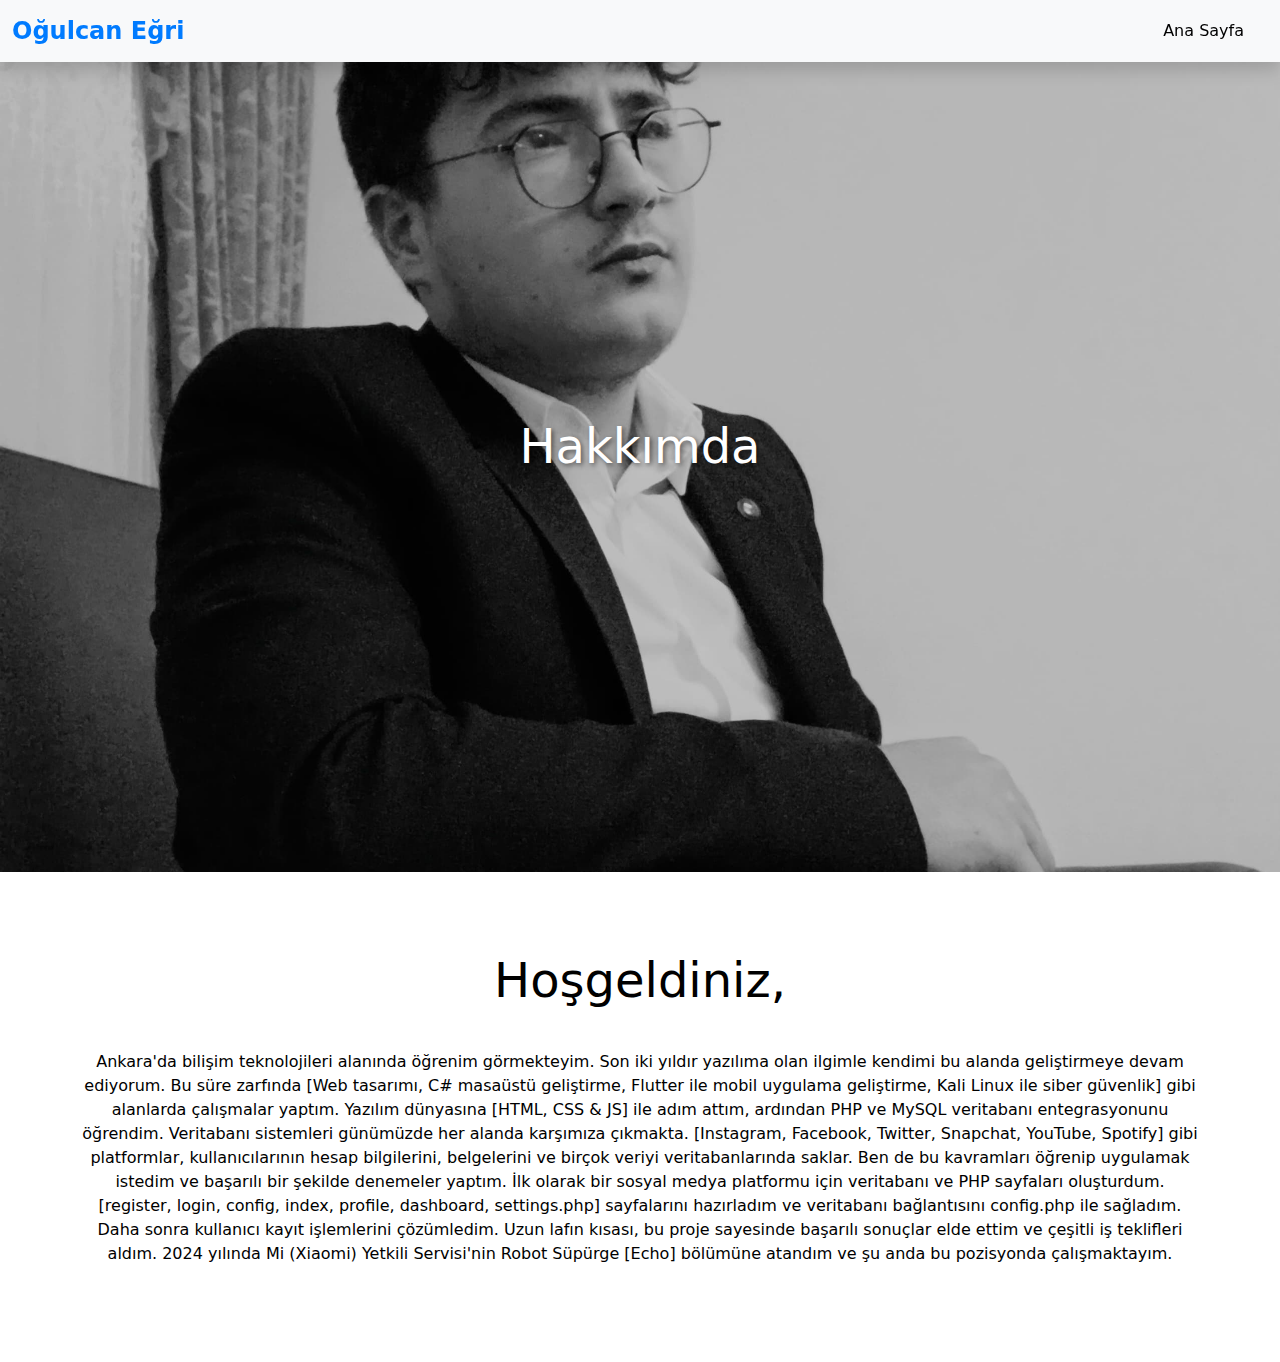
<file: hakkımda.html>
<!DOCTYPE html>
<html lang="tr">
<head>
    <meta charset="UTF-8">
    <meta name="viewport" content="width=device-width, initial-scale=1.0">
    <title>Oğulcan Eğri</title>

    <!-- Bootstrap CSS -->
    <link href="https://cdn.jsdelivr.net/npm/bootstrap@5.3.0/dist/css/bootstrap.min.css" rel="stylesheet">

    <style>
        /* Tema renkleri */
        :root {
            --primary-color: #007bff;
            --dark-bg: #121212;
            --light-bg: #ffffff;
            --dark-text: #ffffff;
            --light-text: #000000;
        }

        /* Cihazın tema rengine göre arka plan ve yazı renkleri */
        body {
            background-color: var(--light-bg);
            color: var(--light-text);
            transition: background-color 0.3s, color 0.3s;
        }

        @media (prefers-color-scheme: dark) {
            body {
                background-color: var(--dark-bg);
                color: var(--dark-text);
            }

            .navbar, .offcanvas {
                background-color: var(--dark-bg);
            }

            .offcanvas a {
                color: var(--dark-text);
            }
        }

        /* Navbar logo */
        .navbar-brand {
            font-size: 1.5rem;
            font-weight: bold;
            color: var(--primary-color);
        }

        /* Bölümler arası boşluk */
        section {
            padding: 80px 0;
        }

        /* Ana Sayfa arka plan resmi */
        #anasayfa {
            height: 90vh;
            background: url('WhatsApp Image 2024-09-28 at 22.55.34 (1).jpeg') no-repeat center center;
            background-size: cover;
            display: flex;
            align-items: center;
            justify-content: center;
            color: white;
            text-shadow: 2px 2px 5px rgba(0, 0, 0, 0.5);
        }

        /* Bölüm başlıkları */
        section h2 {
            margin-bottom: 40px;
            font-size: 3rem;
        }

        /* Galeri Bölümü */
        .gallery-container {
            display: flex;
            overflow-x: auto;
            gap: 20px;
            padding: 20px 0;
            scroll-behavior: smooth;
        }

        .gallery-container img {
            height: 250px;
            width: 350px;
            border-radius: 25px;
            object-fit: cover;
            box-shadow: 0px 4px 8px rgba(0, 0, 0, 0.1);
        }

        /* Daha fazla stil ekleyebilirsin */
    </style>
</head>
<body>

    <!-- Navbar -->
    <nav class="navbar navbar-expand-lg navbar-light bg-light sticky-top shadow">
        <div class="container-fluid">
            <a class="navbar-brand" href="#">Oğulcan Eğri</a>
            <button class="navbar-toggler" type="button" data-bs-toggle="offcanvas" data-bs-target="#offcanvasNavbar" aria-controls="offcanvasNavbar">
                <span class="navbar-toggler-icon"></span>
            </button>
            <div class="offcanvas offcanvas-end" tabindex="-1" id="offcanvasNavbar" aria-labelledby="offcanvasNavbarLabel">
                <div class="offcanvas-header">
                    <h5 class="offcanvas-title" id="offcanvasNavbarLabel">Menü</h5>
                    <button type="button" class="btn-close" data-bs-dismiss="offcanvas" aria-label="Close"></button>
                </div>
                <div class="offcanvas-body">
                    <ul class="navbar-nav justify-content-end flex-grow-1 pe-3">
                        <li class="nav-item">
                            <a class="nav-link active" aria-current="page" href="index.html">Ana Sayfa</a>
                        </li>
                    </ul>
                </div>
            </div>
        </div>
    </nav>

    <!-- Ana Sayfa -->
    <section id="anasayfa" class="text-center">
        <div class="container">
            <h2>Hakkımda</h2>
        </div>
    </section>

    <!-- Hakkında -->
    <section id="hakkinda" class="container text-center">
        <h2>Hoşgeldiniz,</h2>
        <p>Ankara'da bilişim teknolojileri alanında öğrenim görmekteyim. Son iki yıldır yazılıma olan ilgimle kendimi bu alanda geliştirmeye devam ediyorum. Bu süre zarfında [Web tasarımı, C# masaüstü geliştirme, Flutter ile mobil uygulama geliştirme, Kali Linux ile siber güvenlik] gibi alanlarda çalışmalar yaptım. Yazılım dünyasına [HTML, CSS & JS] ile adım attım, ardından PHP ve MySQL veritabanı entegrasyonunu öğrendim.

            Veritabanı sistemleri günümüzde her alanda karşımıza çıkmakta. [Instagram, Facebook, Twitter, Snapchat, YouTube, Spotify] gibi platformlar, kullanıcılarının hesap bilgilerini, belgelerini ve birçok veriyi veritabanlarında saklar. Ben de bu kavramları öğrenip uygulamak istedim ve başarılı bir şekilde denemeler yaptım. İlk olarak bir sosyal medya platformu için veritabanı ve PHP sayfaları oluşturdum. [register, login, config, index, profile, dashboard, settings.php] sayfalarını hazırladım ve veritabanı bağlantısını config.php ile sağladım. Daha sonra kullanıcı kayıt işlemlerini çözümledim.
            
            Uzun lafın kısası, bu proje sayesinde başarılı sonuçlar elde ettim ve çeşitli iş teklifleri aldım. 2024 yılında Mi (Xiaomi) Yetkili Servisi'nin Robot Süpürge [Echo] bölümüne atandım ve şu anda bu pozisyonda çalışmaktayım.
            
            
        </p>
    </section>
    <!-- Bootstrap JS -->
    <script src="https://cdn.jsdelivr.net/npm/bootstrap@5.3.0/dist/js/bootstrap.bundle.min.js"></script>
</body>
</html>
</file>
